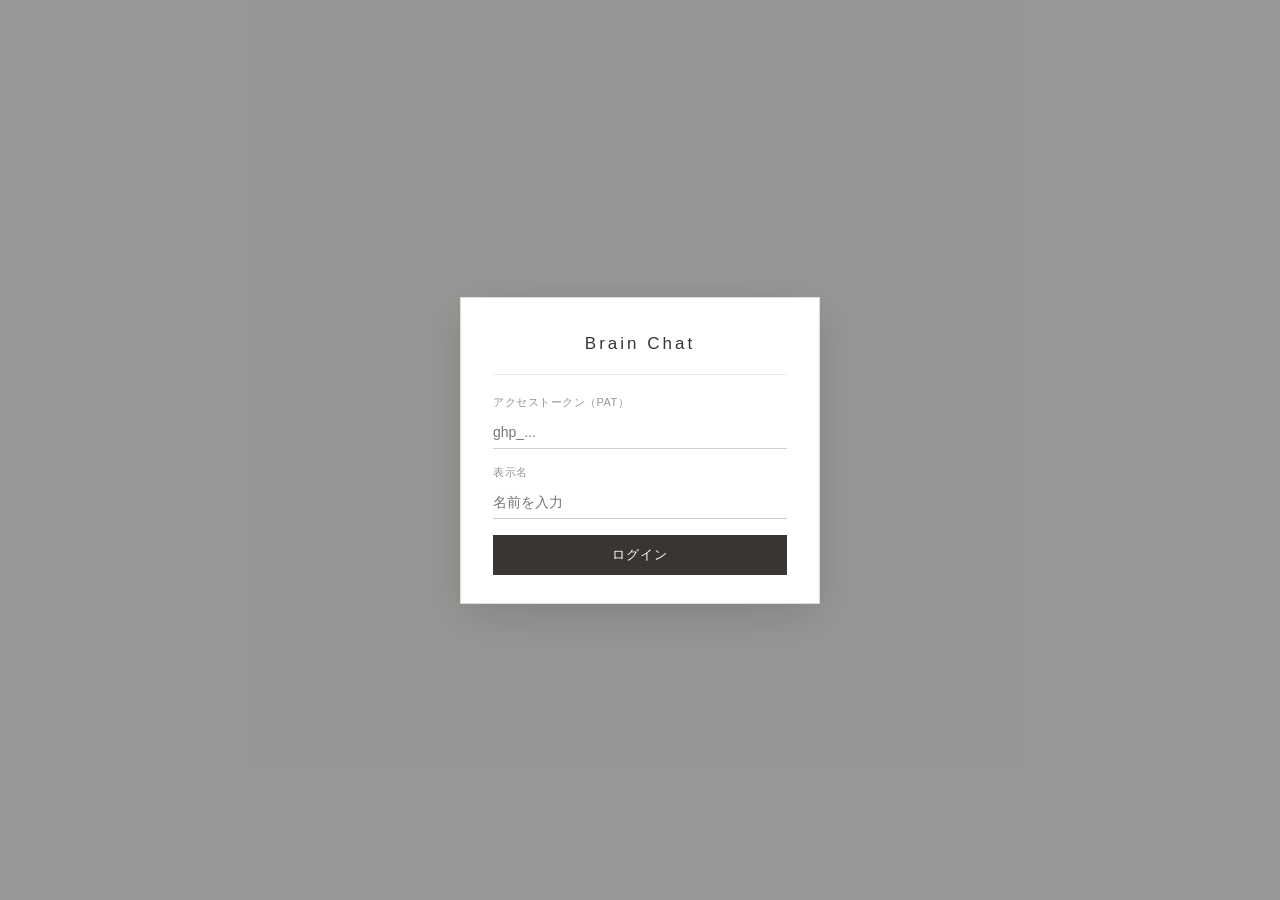
<file: chat/index.html>
<!DOCTYPE html>
<html lang="ja">
<head>
    <meta charset="UTF-8">
    <meta name="viewport" content="width=device-width, initial-scale=1.0">
    <title>Brain Chat</title>
    <link rel="stylesheet" href="css/style.css">
</head>
<body>

<!-- ログインモーダル -->
<div id="login-modal" class="modal-overlay">
    <div class="modal-box login-box">
        <h2>Brain Chat</h2>
        <div class="field">
            <label>アクセストークン（PAT）</label>
            <input type="password" id="login-pat" placeholder="ghp_...">
        </div>
        <div class="field">
            <label>表示名</label>
            <input type="text" id="login-name" placeholder="名前を入力">
        </div>
        <button class="btn-primary" id="login-btn">ログイン</button>
        <p id="login-error" class="error hidden"></p>
    </div>
</div>

<!-- 設定モーダル -->
<div id="settings-modal" class="modal-overlay hidden">
    <div class="modal-box settings-box">
        <div class="modal-header">
            <h3>設定 — チャットルーム</h3>
            <button class="btn-icon" id="settings-close-btn">✕</button>
        </div>
        <div id="room-settings-list" class="room-settings-list"></div>
        <div class="add-room-row">
            <input type="text" id="new-room-name" placeholder="新しいルーム名を入力">
            <button class="btn-secondary" id="add-room-btn">追加</button>
        </div>
        <div class="modal-footer">
            <button class="btn-primary wide" id="settings-save-btn">保存</button>
        </div>
    </div>
</div>

<!-- メインアプリ -->
<div id="app" class="app hidden">
    <header class="header">
        <span class="header-brand">Brain Chat</span>
        <nav id="room-tabs" class="room-tabs"></nav>
        <div class="header-actions">
            <span id="current-user" class="user-label"></span>
            <button class="btn-icon" id="refresh-btn" title="更新">↻</button>
            <button class="btn-icon" id="settings-btn" title="設定">⚙</button>
            <button class="btn-icon" id="clear-cache-btn" title="キャッシュクリア">⊘</button>
            <button class="btn-text" id="logout-btn">ログアウト</button>
        </div>
    </header>
    <div id="message-list" class="message-list"></div>
    <div class="input-area">
        <textarea id="message-input" placeholder="メッセージを入力… (Enter で送信 / Shift+Enter で改行)" rows="1"></textarea>
        <button class="btn-send" id="send-btn">送信</button>
    </div>
</div>

<script type="module" src="js/app.js"></script>
</body>
</html>
</file>
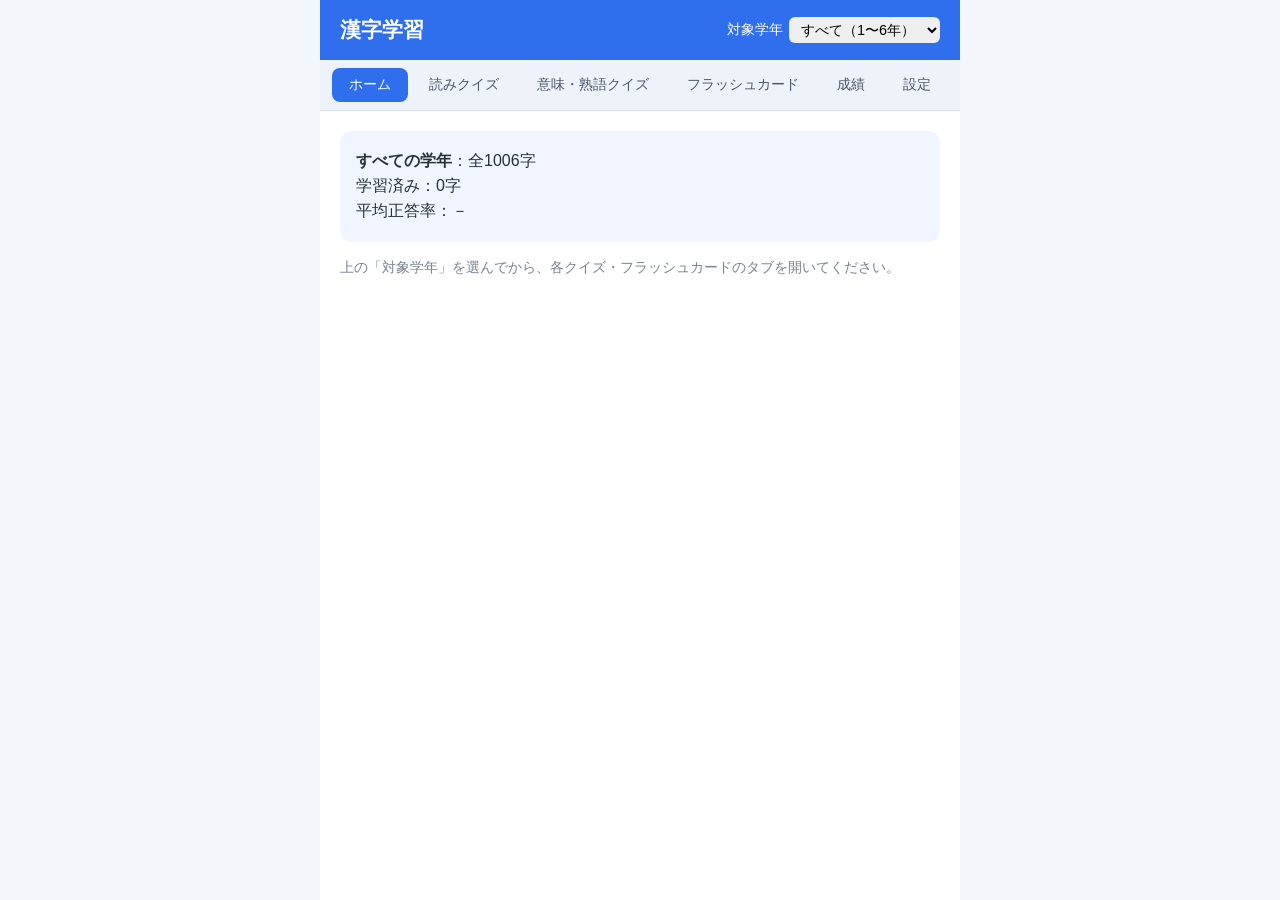
<file: kanzi/index.html>
<!DOCTYPE html>
<html lang="ja">
<head>
    <meta charset="UTF-8">
    <meta name="viewport" content="width=device-width, initial-scale=1.0">
    <title>漢字学習</title>
    <link rel="stylesheet" href="css/style.css?v=1">
</head>
<body>

<div class="app-shell">

    <header class="app-header">
        <h1 class="app-title">漢字学習</h1>

        <label class="grade-select-label">
            対象学年
            <select id="grade-select">
                <option value="all">すべて（1〜6年）</option>
                <option value="1">小学1年</option>
                <option value="2">小学2年</option>
                <option value="3">小学3年</option>
                <option value="4">小学4年</option>
                <option value="5">小学5年</option>
                <option value="6">小学6年</option>
            </select>
        </label>
    </header>

    <nav class="app-nav">
        <button type="button" class="nav-btn nav-btn--active" data-view="home">ホーム</button>
        <button type="button" class="nav-btn" data-view="reading">読みクイズ</button>
        <button type="button" class="nav-btn" data-view="meaning">意味・熟語クイズ</button>
        <button type="button" class="nav-btn" data-view="flashcard">フラッシュカード</button>
        <button type="button" class="nav-btn" data-view="stats">成績</button>
        <button type="button" class="nav-btn" data-view="settings">設定</button>
    </nav>

    <main class="main-content">

        <!-- ========== ホーム ========== -->
        <section id="view-home" class="view view--active">
            <div id="home-summary" class="summary-card"></div>
            <p class="home-hint">上の「対象学年」を選んでから、各クイズ・フラッシュカードのタブを開いてください。</p>
        </section>

        <!-- ========== 読みクイズ ========== -->
        <section id="view-reading" class="view">
            <div id="reading-question" class="quiz-question"></div>
            <div id="reading-choices" class="quiz-choices"></div>
            <div id="reading-feedback" class="quiz-feedback"></div>
            <button type="button" id="reading-next-btn" class="primary-btn" style="display:none">次の問題</button>
        </section>

        <!-- ========== 意味・熟語クイズ ========== -->
        <section id="view-meaning" class="view">
            <div id="meaning-question" class="quiz-question"></div>
            <div id="meaning-choices" class="quiz-choices"></div>
            <div id="meaning-feedback" class="quiz-feedback"></div>
            <button type="button" id="meaning-next-btn" class="primary-btn" style="display:none">次の問題</button>
        </section>

        <!-- ========== フラッシュカード ========== -->
        <section id="view-flashcard" class="view">
            <div id="flashcard-progress" class="flashcard-progress"></div>
            <div id="flashcard-card" class="flashcard-card">
                <div id="flashcard-front" class="flashcard-face flashcard-face--front"></div>
                <div id="flashcard-back" class="flashcard-face flashcard-face--back" style="display:none"></div>
            </div>
            <p class="flashcard-hint">カードをタップ／クリックすると読み方と意味が出ます。</p>
            <div id="flashcard-rate-buttons" class="flashcard-rate-buttons" style="display:none">
                <button type="button" id="flashcard-again-btn" class="secondary-btn">もう一度</button>
                <button type="button" id="flashcard-known-btn" class="primary-btn">覚えた</button>
            </div>
            <button type="button" id="flashcard-restart-btn" class="secondary-btn" style="display:none">最初からやり直す</button>
        </section>

        <!-- ========== 成績 ========== -->
        <section id="view-stats" class="view">
            <div id="stats-summary" class="summary-card"></div>
            <h2 class="stats-heading">苦手な漢字</h2>
            <ul id="stats-weak-list" class="weak-list"></ul>
        </section>

        <!-- ========== 設定 ========== -->
        <section id="view-settings" class="view">
            <label class="settings-field">
                GitHub Personal Access Token
                <input type="password" id="settings-token-input" placeholder="ghp_...">
            </label>
            <div class="settings-buttons">
                <button type="button" id="settings-load-btn" class="primary-btn">読み込み</button>
                <button type="button" id="settings-save-btn" class="secondary-btn">保存（進捗をGitHubへ反映）</button>
            </div>
            <p id="settings-status" class="settings-status"></p>
        </section>

    </main>

</div>

<script type="module" src="js/app.js"></script>
</body>
</html>
</file>
<file: chat/css/style.css>
/* ── Reset ── */
*, *::before, *::after { box-sizing: border-box; margin: 0; padding: 0; }
.hidden { display: none !important; }

/* ── Base ── */
body {
    font-family: 'Hiragino Sans', 'Meiryo', 'Yu Gothic', sans-serif;
    background: #f4f3f0;
    color: #1c1c1c;
    height: 100vh;
    overflow: hidden;
    font-size: 14px;
}

/* ── モーダル共通 ── */
.modal-overlay {
    position: fixed; inset: 0;
    background: rgba(0, 0, 0, 0.38);
    display: flex; align-items: center; justify-content: center;
    z-index: 100;
}
.modal-box {
    background: #fff;
    border: 1px solid #e0dbd4;
    box-shadow: 0 12px 48px rgba(0, 0, 0, 0.14);
}
.modal-header {
    display: flex; align-items: center; justify-content: space-between;
    padding: 18px 24px 16px;
    border-bottom: 1px solid #ede9e3;
}
.modal-header h3 { font-size: 14px; font-weight: 500; color: #3a3530; letter-spacing: 0.5px; }
.modal-footer { padding: 14px 24px; border-top: 1px solid #ede9e3; }

/* ── ログイン ── */
.login-box { width: 360px; padding: 36px 32px 28px; }
.login-box h2 {
    font-size: 17px; font-weight: 400; letter-spacing: 3px;
    color: #3a3530; text-align: center;
    padding-bottom: 20px; margin-bottom: 20px;
    border-bottom: 1px solid #ede9e3;
}
.field { display: flex; flex-direction: column; gap: 6px; margin-bottom: 16px; }
.field label { font-size: 11px; color: #9a9490; letter-spacing: 0.5px; }
.field input {
    border: none; border-bottom: 1px solid #d4cfc8;
    padding: 8px 0; font-family: inherit; font-size: 14px;
    color: #1c1c1c; background: transparent; outline: none;
}
.field input:focus { border-bottom-color: #5c6b8a; }
.error { font-size: 12px; color: #c0392b; margin-top: 8px; }

/* ── ボタン ── */
.btn-primary {
    display: block; width: 100%; padding: 11px;
    background: #3a3530; color: #fff;
    border: none; font-family: inherit; font-size: 13px;
    letter-spacing: 1px; cursor: pointer; margin-top: 8px;
    transition: background 0.15s;
}
.btn-primary.wide { width: auto; padding: 9px 28px; margin-top: 0; }
.btn-primary:hover { background: #5c6b8a; }
.btn-primary:disabled { background: #b4b0aa; cursor: not-allowed; }

.btn-secondary {
    padding: 7px 16px; background: none;
    border: 1px solid #c8c4be; font-family: inherit;
    font-size: 13px; color: #5a5550; cursor: pointer;
    white-space: nowrap; flex-shrink: 0;
}
.btn-secondary:hover { border-color: #5c6b8a; color: #5c6b8a; }

.btn-icon {
    background: none; border: none;
    color: #9a9490; font-size: 16px;
    cursor: pointer; padding: 4px 6px; line-height: 1;
    transition: color 0.12s;
}
.btn-icon:hover { color: #3a3530; }

.btn-text {
    background: none; border: none;
    font-family: inherit; font-size: 12px;
    color: #9a9490; cursor: pointer;
    padding: 4px 2px; letter-spacing: 0.3px;
    transition: color 0.12s;
}
.btn-text:hover { color: #3a3530; }

.btn-send {
    background: #3a3530; color: #fff;
    border: none; padding: 8px 22px;
    font-family: inherit; font-size: 13px;
    letter-spacing: 0.5px; cursor: pointer;
    white-space: nowrap; flex-shrink: 0;
    transition: background 0.15s;
}
.btn-send:hover    { background: #5c6b8a; }
.btn-send:disabled { background: #c8c4be; cursor: not-allowed; }

/* ── アプリ全体 ── */
.app { display: flex; flex-direction: column; height: 100vh; }

/* ── ヘッダー ── */
.header {
    display: flex; align-items: center;
    height: 48px; padding: 0 20px;
    background: #fff; border-bottom: 1px solid #e8e4de;
    flex-shrink: 0; gap: 0;
}
.header-brand {
    font-size: 13px; font-weight: 500;
    color: #3a3530; letter-spacing: 2px;
    padding-right: 20px; margin-right: 4px;
    border-right: 1px solid #e8e4de;
    white-space: nowrap;
}
.room-tabs { display: flex; align-items: stretch; flex: 1; overflow-x: auto; }
.room-tab {
    padding: 0 18px; height: 100%;
    background: none; border: none;
    border-bottom: 2px solid transparent; margin-bottom: -1px;
    font-family: inherit; font-size: 13px;
    color: #9a9490; cursor: pointer; white-space: nowrap;
    transition: color 0.12s;
}
.room-tab:hover  { color: #3a3530; }
.room-tab.active { color: #3a3530; border-bottom-color: #5c6b8a; }

.header-actions {
    display: flex; align-items: center; gap: 4px;
    padding-left: 16px; border-left: 1px solid #e8e4de; flex-shrink: 0;
}
.user-label { font-size: 12px; color: #9a9490; padding: 0 6px; }

/* ── メッセージリスト（薄いグリーングラデーション） ── */
.message-list {
    flex: 1; overflow-y: auto;
    padding: 16px 12px;
    display: flex; flex-direction: column; gap: 2px;
    background: linear-gradient(160deg, #eef6eb 0%, #e4f0e0 45%, #edf6ea 100%);
}
.no-messages {
    text-align: center; color: #9ab090;
    font-size: 13px; letter-spacing: 0.5px;
    margin: auto;
}

/* ── メッセージ行（2列グリッド） ── */
.msg-row {
    display: grid;
    gap: 0 16px;
    padding: 5px 8px;
    border-radius: 3px;
    width: 90%;
    transition: background 0.08s;
}
/* 他者：左寄せ、[名前:時刻 | 本文] */
.msg-row--theirs {
    grid-template-columns: 110px 1fr;
    margin-right: auto;
}
.msg-row--theirs:hover { background: rgba(255, 255, 255, 0.45); }

/* 自分：右寄せ、[本文 | 名前:時刻] */
.msg-row--mine {
    grid-template-columns: 1fr 110px;
    margin-left: auto;
    background: rgba(255, 255, 255, 0.3);
}
.msg-row--mine:hover { background: rgba(255, 255, 255, 0.6); }
.msg-row--mine .msg-label { order: 2; align-items: flex-start; }
.msg-row--mine .msg-body  { order: 1; text-align: right; }

/* 名前＋時刻 */
.msg-label {
    display: flex; flex-direction: column;
    align-items: flex-end; padding-top: 2px;
    gap: 1px; flex-shrink: 0;
}
.msg-sender {
    font-size: 12px; font-weight: 500;
    color: #4a6a40; white-space: nowrap;
    overflow: hidden; text-overflow: ellipsis; max-width: 100%;
}
.msg-time { font-size: 11px; color: #90a888; }
.msg-row--mine .msg-sender { color: #3a5a8a; }
.msg-row--mine .msg-time   { color: #8898b8; }

/* 本文 */
.msg-body {
    font-size: 14px; line-height: 1.65;
    color: #1c1c1c;
    white-space: pre-wrap; word-break: break-word;
    padding-top: 1px;
}

/* ── 入力エリア ── */
.input-area {
    display: flex; align-items: flex-end; gap: 10px;
    padding: 12px 28px; background: #fff;
    border-top: 1px solid #e8e4de; flex-shrink: 0;
}
#message-input {
    flex: 1; resize: none; overflow-y: hidden;
    border: 1px solid #dedad4; background: #faf9f7;
    padding: 8px 14px; font-family: inherit;
    font-size: 14px; color: #1c1c1c;
    outline: none; line-height: 1.55; max-height: 120px;
}
#message-input:focus { border-color: #5c6b8a; background: #fff; }
#message-input::placeholder { color: #c0bbb4; }

/* ── 設定モーダル ── */
.settings-box { width: 420px; }
.room-settings-list {
    padding: 8px 24px; max-height: 260px; overflow-y: auto;
    display: flex; flex-direction: column; gap: 0;
}
.room-setting-row {
    display: flex; align-items: center; gap: 10px;
    padding: 10px 0; border-bottom: 1px solid #f0ece6;
}
.room-setting-row:last-child { border-bottom: none; }
.room-setting-row input {
    flex: 1; border: none; border-bottom: 1px solid #d4cfc8;
    padding: 4px 0; font-family: inherit; font-size: 14px;
    color: #1c1c1c; background: transparent; outline: none;
}
.room-setting-row input:focus { border-bottom-color: #5c6b8a; }
.btn-delete {
    background: none; border: none;
    color: #c8c4be; font-size: 14px; cursor: pointer; padding: 2px 6px;
    transition: color 0.12s; flex-shrink: 0;
}
.btn-delete:hover { color: #c0392b; }
.add-room-row {
    display: flex; gap: 10px; align-items: center;
    padding: 14px 24px; border-top: 1px solid #ede9e3;
}
.add-room-row input {
    flex: 1; border: none; border-bottom: 1px solid #d4cfc8;
    padding: 6px 0; font-family: inherit; font-size: 14px;
    color: #1c1c1c; background: transparent; outline: none;
}
.add-room-row input:focus { border-bottom-color: #5c6b8a; }
</file>
<file: kanzi/css/style.css>
* {
    box-sizing: border-box;
}

body {
    margin: 0;
    font-family: "Hiragino Kaku Gothic ProN", "Yu Gothic", "Meiryo", sans-serif;
    background: #f4f7fb;
    color: #263238;
}

.app-shell {
    max-width: 640px;
    margin: 0 auto;
    min-height: 100vh;
    background: #ffffff;
    display: flex;
    flex-direction: column;
}

/* ---------- ヘッダー ---------- */

.app-header {
    display: flex;
    align-items: center;
    justify-content: space-between;
    padding: 16px 20px;
    background: #2f6fed;
    color: #ffffff;
}

.app-title {
    margin: 0;
    font-size: 1.3rem;
}

.grade-select-label {
    display: flex;
    align-items: center;
    gap: 6px;
    font-size: 0.85rem;
}

#grade-select {
    padding: 4px 8px;
    border-radius: 6px;
    border: none;
    font-size: 0.9rem;
}

/* ---------- ナビ ---------- */

.app-nav {
    display: flex;
    flex-wrap: wrap;
    gap: 4px;
    padding: 8px 12px;
    background: #eef2f9;
    border-bottom: 1px solid #dbe3ef;
}

.nav-btn {
    flex: 1 1 auto;
    padding: 8px 10px;
    border: none;
    border-radius: 8px;
    background: transparent;
    color: #4a5568;
    font-size: 0.85rem;
    cursor: pointer;
}

.nav-btn--active {
    background: #2f6fed;
    color: #ffffff;
}

/* ---------- メイン・共通 ---------- */

.main-content {
    flex: 1;
    padding: 20px;
}

.view {
    display: none;
}

.view--active {
    display: block;
}

.summary-card {
    background: #f0f5ff;
    border-radius: 12px;
    padding: 16px;
    margin-bottom: 16px;
}

.summary-line {
    margin: 4px 0;
}

.home-hint {
    color: #78828e;
    font-size: 0.9rem;
}

.primary-btn,
.secondary-btn {
    padding: 10px 18px;
    border-radius: 8px;
    border: none;
    font-size: 0.95rem;
    cursor: pointer;
    margin-top: 12px;
}

.primary-btn {
    background: #2f6fed;
    color: #ffffff;
}

.secondary-btn {
    background: #e2e8f0;
    color: #2d3748;
}

/* ---------- クイズ ---------- */

.quiz-question {
    text-align: center;
    margin-bottom: 20px;
}

.quiz-kanji {
    font-size: 4rem;
    font-weight: bold;
    line-height: 1.2;
}

.quiz-choices {
    display: grid;
    grid-template-columns: 1fr 1fr;
    gap: 12px;
}

.choice-btn {
    padding: 16px 10px;
    font-size: 1.1rem;
    border-radius: 10px;
    border: 2px solid #dbe3ef;
    background: #ffffff;
    cursor: pointer;
}

.choice-btn:hover:not(:disabled) {
    border-color: #2f6fed;
}

.choice-btn:disabled {
    cursor: default;
}

.choice-btn--correct {
    background: #e3fbe8;
    border-color: #34c759;
}

.choice-btn--wrong {
    background: #fdecec;
    border-color: #e05252;
}

.quiz-feedback {
    margin-top: 16px;
    text-align: center;
    font-size: 1.05rem;
    min-height: 1.4em;
}

.quiz-feedback--correct {
    color: #1f9d4b;
}

.quiz-feedback--wrong {
    color: #cf3d3d;
}

/* ---------- フラッシュカード ---------- */

.flashcard-progress {
    text-align: center;
    color: #78828e;
    margin-bottom: 8px;
}

.flashcard-card {
    background: #f0f5ff;
    border-radius: 16px;
    min-height: 220px;
    display: flex;
    flex-direction: column;
    align-items: center;
    justify-content: center;
    cursor: pointer;
    padding: 20px;
    text-align: center;
}

.flashcard-face--back {
    margin-top: 12px;
    font-size: 1.1rem;
}

.flashcard-imi {
    color: #4a5568;
}

.flashcard-hint {
    text-align: center;
    color: #78828e;
    font-size: 0.85rem;
    margin: 10px 0;
}

.flashcard-rate-buttons {
    display: flex;
    gap: 12px;
    justify-content: center;
}

/* ---------- 成績 ---------- */

.stats-heading {
    font-size: 1.05rem;
    margin: 20px 0 8px;
}

.weak-list {
    padding-left: 20px;
}

.weak-list li {
    margin: 6px 0;
}

/* ---------- 設定 ---------- */

.settings-field {
    display: block;
    margin-bottom: 12px;
    font-size: 0.9rem;
}

#settings-token-input {
    display: block;
    width: 100%;
    margin-top: 6px;
    padding: 8px 10px;
    border-radius: 8px;
    border: 1px solid #dbe3ef;
}

.settings-buttons {
    display: flex;
    gap: 12px;
}

.settings-status {
    margin-top: 14px;
    color: #4a5568;
    font-size: 0.9rem;
}

/* ---------- レスポンシブ ---------- */

@media (max-width: 480px) {
    .quiz-kanji {
        font-size: 3rem;
    }

    .nav-btn {
        font-size: 0.75rem;
        padding: 6px 6px;
    }
}
</file>
